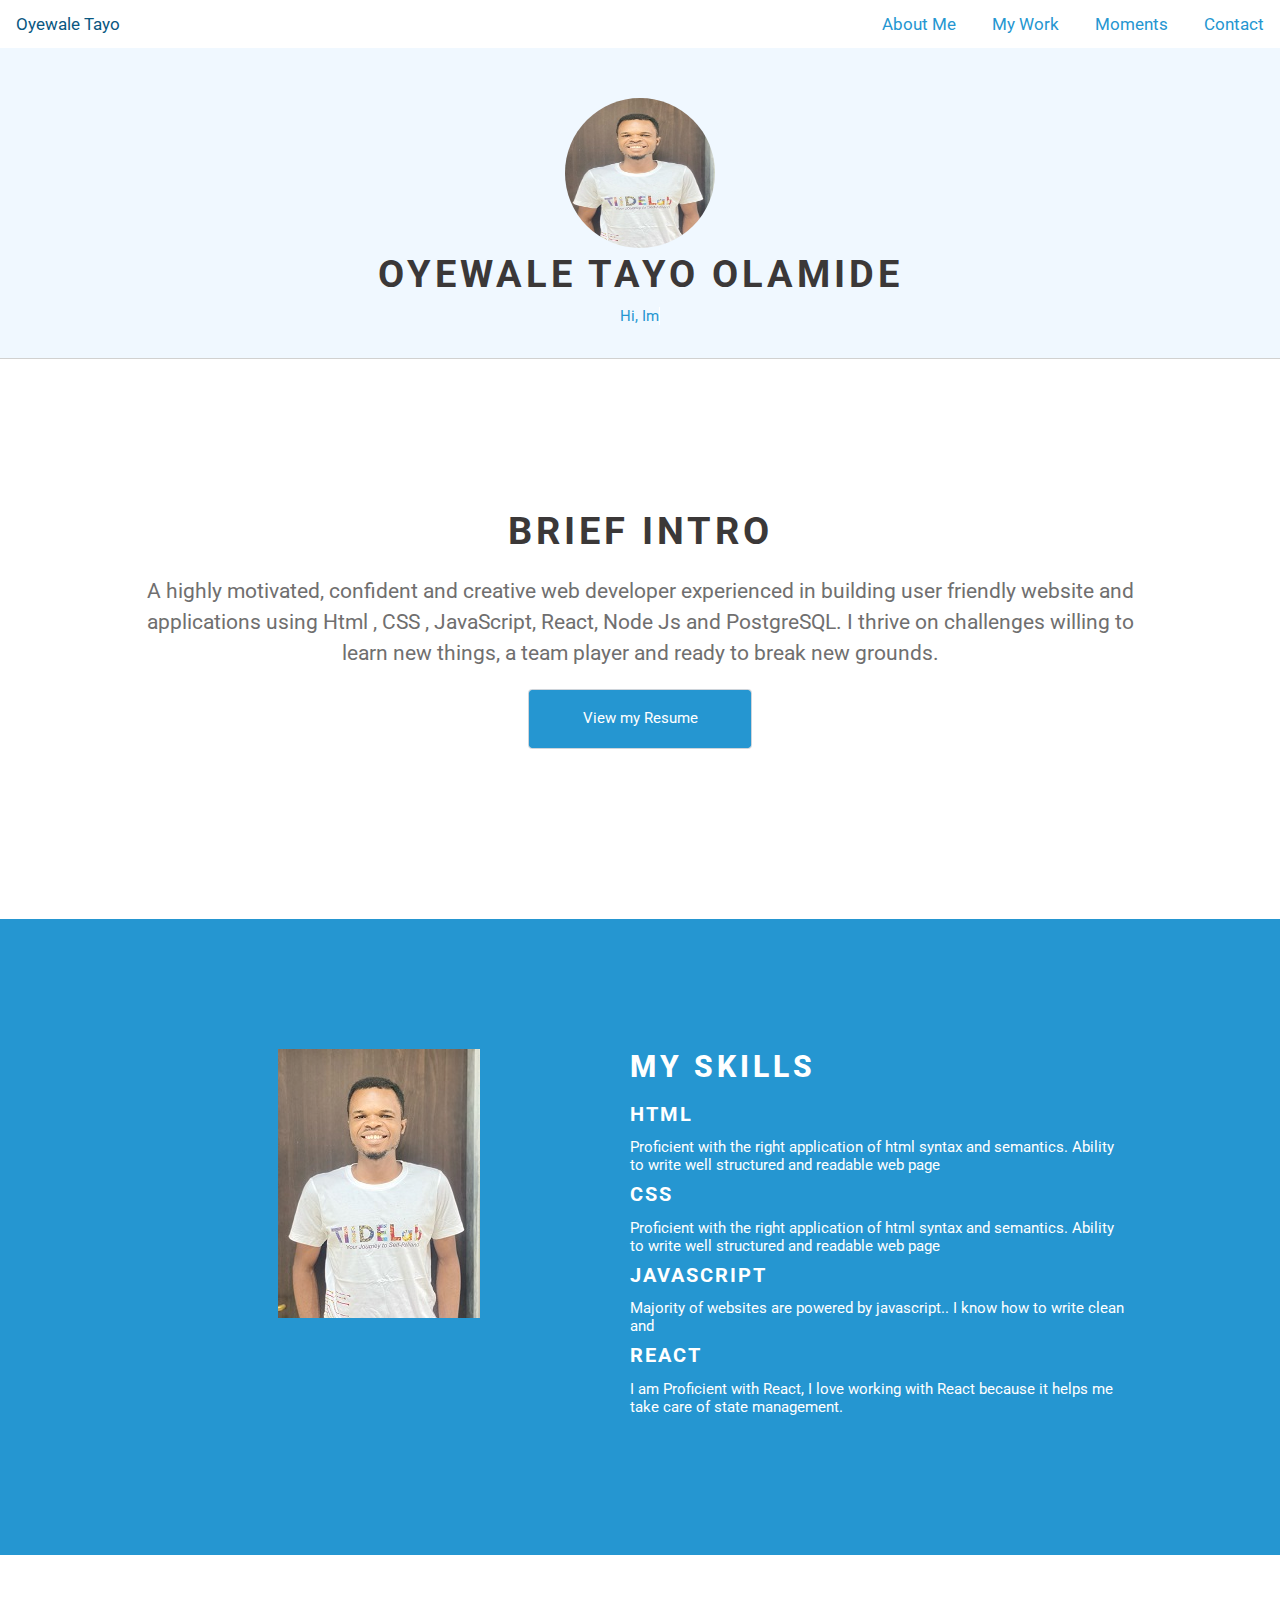
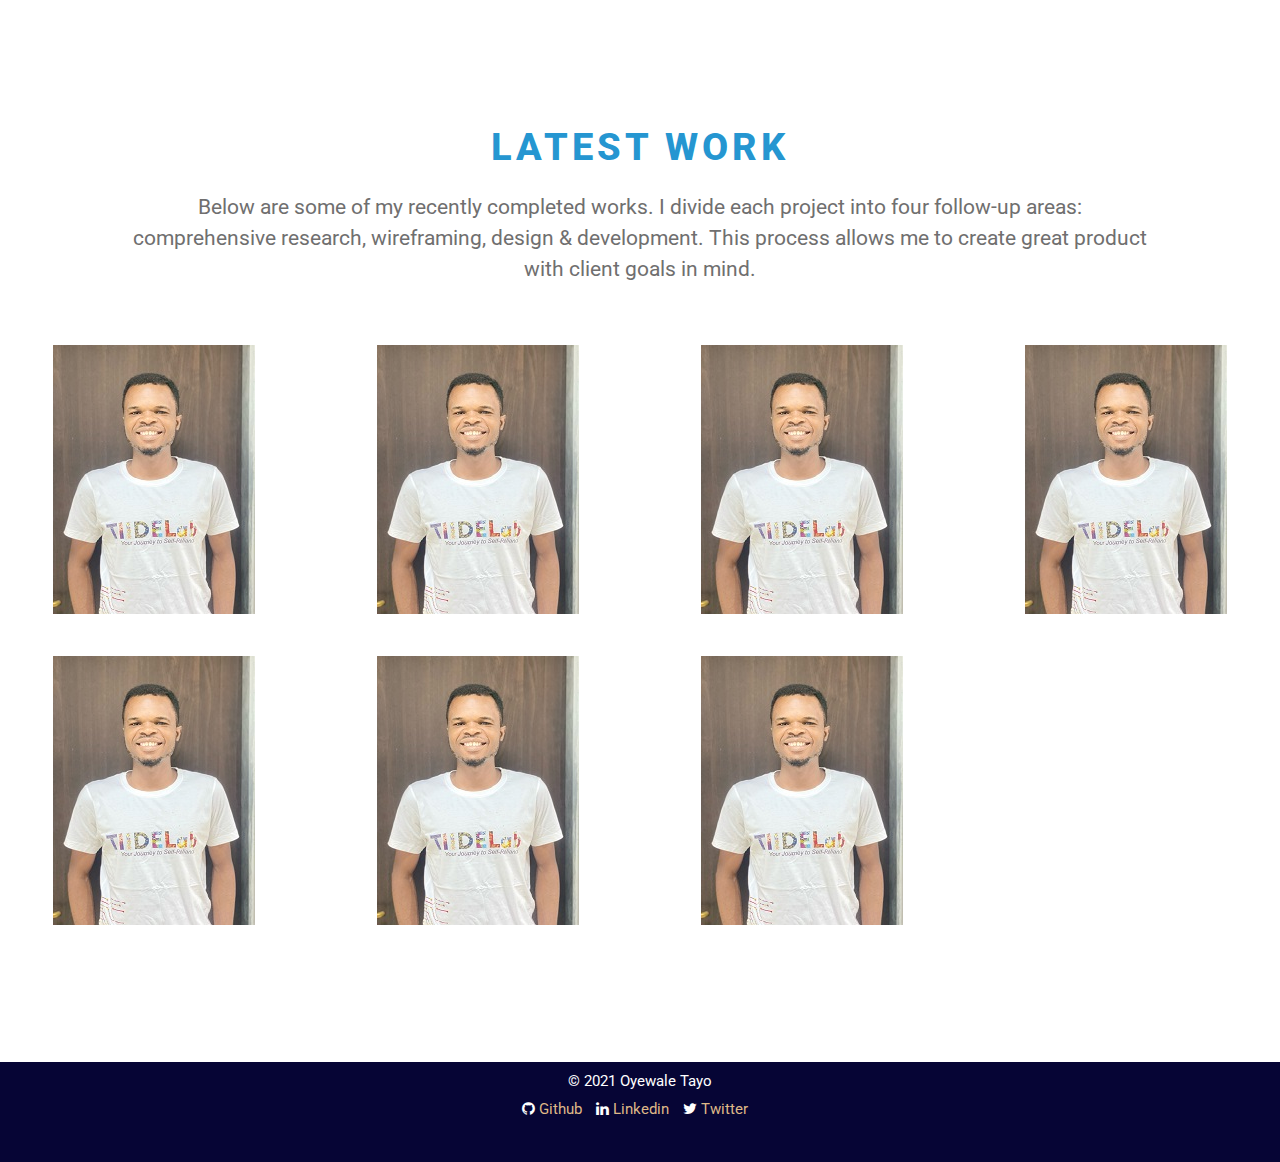
<file: index.html>
<!DOCTYPE html>
<html lang="en">
<head>
    <meta charset="UTF-8">
    <meta http-equiv="X-UA-Compatible" content="IE=edge">
    <meta name="viewport" content="width=device-width, initial-scale=1.0">
    <title>Oyewale Tayo Olamide</title>
    <link rel="stylesheet" href="assets/css/style.css">
    <link rel="stylesheet" href="assets/css/stylesmscreen.css">
    <link rel="stylesheet" href="https://cdnjs.cloudflare.com/ajax/libs/font-awesome/4.7.0/css/font-awesome.min.css">
    <link rel="preconnect" href="https://fonts.googleapis.com">
<link rel="preconnect" href="https://fonts.gstatic.com" crossorigin>
<link href="https://fonts.googleapis.com/css2?family=Roboto:ital,wght@0,300;1,100&display=swap" rel="stylesheet">

<link rel="icon" href="assets/img/favicon.ico" type="image/x-icon">

<link rel="manifest" href="assets/img/favicon/site.webmanifest">

</head>
<body>
<nav class="topnav">
    <a href="index" class="active">Oyewale Tayo</a>
    <div id="myLinks">
        <a href="about">About Me</a>
        <a href="work">My Work</a>
        <a href="moments">Moments</a>
        <a href="contact">Contact</a>
    </div>
    <a href="javascript:void(0);" class="icon" onclick="myNavMobleSwitch()">
      <i class="fa fa-bars"></i>
    </a>
</nav>
<!-- END NAV-->
 
<section class="desc">
    <div class="img"><img src="assets/img/picture1.jpg" /></div>
    <h1 >Oyewale Tayo Olamide</h1>
    <a href="" class="typewrite" data-period="2000" data-type='[ "Hi, Im a Creative Frontend Developer.", "I am Creative.", "I Love Design.", "I Love to Develop." ]'>
        <span class="wrap"></span>
    </a>
 
</section>

<section class="mywork">
    <h1>Brief Intro</h1>
<p>A highly motivated, confident and creative web developer experienced in building user friendly website and applications
using Html , CSS , JavaScript, React, Node Js and PostgreSQL. I thrive on challenges willing to learn new things, a team
player and ready to break new grounds.</p> 
    <a href="assets/OyewaleResume.pdf" target="_blank"  > View my Resume</a>
</section>

<section class="SkillSet">
<div class="SkillSetDiv">
    <div class="SkillSetsub"> 
        <img src="assets/img/picture1.jpg">
    </div>
    <div class="SkillSetsub" style="text-align: left;">
        <h1 style="text-align: left;font-size: 2em;">My Skills</h1>
<div class="progressMenu">
    <div class="progress">
        <h2 class="">HTML</h2>
        <p>Proficient with the right application of html syntax and semantics. Ability to write well structured and readable web page</p> 
    </div>
    <div class="progress">
        <h2 class="">CSS</h2>
        <p>Proficient with the right application of html syntax and semantics. Ability to write well structured and readable web page</p> 
    </div>
    <div class="progress">
        <h2 class="">JAVASCRIPT</h2>
        <p>Majority of websites are powered by javascript.. I know how to write clean and</p> 
    </div>
    <div class="progress">
        <h2 class="">REACT</h2>
        <p>I am Proficient with React, I love working  with React because it helps me take care of  state management. </p> 
    </div> 
        
</div>
    </div>
</div>
</section>



<section class="mywork2">
    <div class="mywork2sub">
        <h1>Latest Work</h1>
    <p>Below are some of my recently completed works.
    I divide each project into four follow-up areas: comprehensive research,
    wireframing, design & development. This process allows me to create great
    product with client goals in mind.</p>
    </div>

    <div class="grid-container">
        <div><a href="#"><img src="assets/img/picture1.jpg" ></a></div> 
        <div><a href="#"><img src="assets/img/picture1.jpg"></a></div>
        <div><a href="#"><img src="assets/img/picture1.jpg"></a></div>
        <div><a href="#"><img src="assets/img/picture1.jpg"></a></div>
        <div><a href="#"><img src="assets/img/picture1.jpg"></a></div>
        <div><a href="#"><img src="assets/img/picture1.jpg"></a></div>
        <div><a href="#"><img src="assets/img/picture1.jpg"></a></div>
        
    </div>
 
</section>

 



<button onclick="topFunction()" id="myBtn" title="Go to top">Top</button>

<footer>
    <div class="Name">
        &copy; 2021 Oyewale Tayo
    </div>
    <div class="links">
        <!--<h3>Social Links</h3>-->
            <ul>
                <li><i class="fa fa-github"></i> <a href="https://github.com/imwithjosh/">Github</a></li>
                <li><i class="fa fa-linkedin"></i> <a href="https://www.linkedin.com/in/joshcorp/">Linkedin</a></li>
                <li><i class="fa fa-twitter"></i> <a href="https://twitter.com/im_withjosh">Twitter</a></li>
            </ul>
    </div>
</footer>


<script>
    function myNavMobleSwitch() {
      var x = document.getElementById("myLinks");
      if (x.style.display === "block") {
        x.style.display = "none";
      } else {
        x.style.display = "block";
      }
    }
</script>

<script>
    //Get the button
    var mybutton = document.getElementById("myBtn");
    
    // When the user scrolls down 20px from the top of the document, show the button
    window.onscroll = function() {scrollFunction()};
    
    function scrollFunction() {
      if (document.body.scrollTop > 150 || document.documentElement.scrollTop > 150) {
        mybutton.style.display = "block";
      } else {
        mybutton.style.display = "none";
      }
    }
    
    // When the user clicks on the button, scroll to the top of the document
    function topFunction() {
      document.body.scrollTop = 0;
      document.documentElement.scrollTop = 0;
    }
</script>








<script>
    var TxtType = function(el, toRotate, period) {
        this.toRotate = toRotate;
        this.el = el;
        this.loopNum = 0;
        this.period = parseInt(period, 10) || 2000;
        this.txt = '';
        this.tick();
        this.isDeleting = false;
    };

    TxtType.prototype.tick = function() {
        var i = this.loopNum % this.toRotate.length;
        var fullTxt = this.toRotate[i];

        if (this.isDeleting) {
        this.txt = fullTxt.substring(0, this.txt.length - 1);
        } else {
        this.txt = fullTxt.substring(0, this.txt.length + 1);
        }

        this.el.innerHTML = '<span class="wrap">'+this.txt+'</span>';

        var that = this;
        var delta = 200 - Math.random() * 100;

        if (this.isDeleting) { delta /= 2; }

        if (!this.isDeleting && this.txt === fullTxt) {
        delta = this.period;
        this.isDeleting = true;
        } else if (this.isDeleting && this.txt === '') {
        this.isDeleting = false;
        this.loopNum++;
        delta = 500;
        }

        setTimeout(function() {
        that.tick();
        }, delta);
    };

    window.onload = function() {
        var elements = document.getElementsByClassName('typewrite');
        for (var i=0; i<elements.length; i++) {
            var toRotate = elements[i].getAttribute('data-type');
            var period = elements[i].getAttribute('data-period');
            if (toRotate) {
              new TxtType(elements[i], JSON.parse(toRotate), period);
            }
        }
        // INJECT CSS
        var css = document.createElement("style");
        css.type = "text/css";
        css.innerHTML = ".typewrite > .wrap { border-right: 0.08em solid #fff}";
        document.body.appendChild(css);
    };
</script>


</body>
</html>
</file>
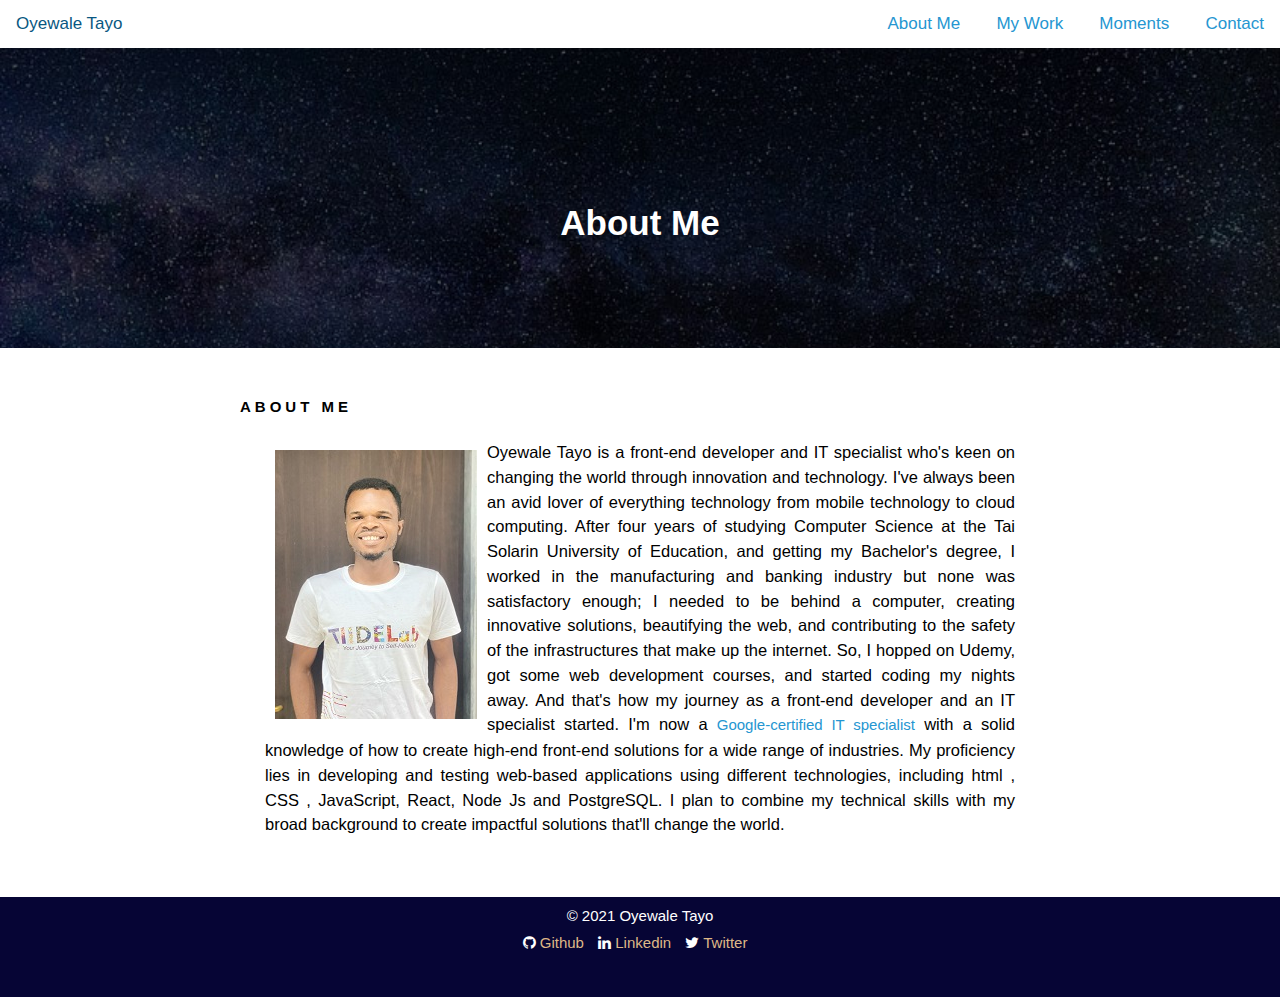
<file: about.html>
<!DOCTYPE html>
<html lang="en">
<head>
    <meta charset="UTF-8">
    <meta http-equiv="X-UA-Compatible" content="IE=edge">
    <meta name="viewport" content="width=device-width, initial-scale=1.0">
    <title>About Me</title>
    <link rel="stylesheet" href="assets/css/style.css">
    <link rel="stylesheet" href="assets/css/stylesmscreen.css">
    <link rel="stylesheet" href="https://cdnjs.cloudflare.com/ajax/libs/font-awesome/4.7.0/css/font-awesome.min.css">
    <link rel="shortcut icon" href="assets/img/favicon.ico" type="image/x-icon">
</head>
<body>
    <nav class="topnav">
        <a href="index" class="active">Oyewale Tayo</a>
        <div id="myLinks">
            <a href="about">About Me</a>
            <a href="work">My Work</a>
            <a href="moments">Moments</a>
            <a href="contact">Contact</a>
           
        </div>
        <a href="javascript:void(0);" class="icon" onclick="myNavMobleSwitch()">
          <i class="fa fa-bars"></i>
        </a>
    </nav>
<!-- END NAV-->


<section class="backgrounds">
    <h2>About Me</h2>
</section>

<section class="content">
    <h2>About me</h2>
    
   <div >
    <p>
     <img src="assets/img/picture1.jpg" /> 

    Oyewale Tayo is a front-end developer and IT specialist who's keen on changing the world through innovation and
    technology.
    
    I've always been an avid lover of everything technology from mobile technology to cloud computing. After four years of
    studying Computer Science at the Tai Solarin University of Education, and getting my Bachelor's degree, I worked in the
    manufacturing and banking industry  but none was satisfactory enough;
    I needed to be behind a computer, creating innovative solutions, beautifying the web, and contributing to the safety of
    the infrastructures that make up the internet.
    
    So, I hopped on Udemy, got some web development courses, and started coding my nights away. And that's how my journey as
    a front-end developer and an IT specialist started. I'm now a <a href="https://www.coursera.org/account/accomplishments/professional-cert/7MMMH6GA9DAF" target="_blank">Google-certified IT specialist</a> with a solid knowledge of
    how to create high-end front-end solutions for a wide range of industries. My proficiency lies in developing and testing
    web-based applications using different technologies, including html , CSS , JavaScript, React, Node Js and PostgreSQL. 
    I plan to combine my technical skills with my broad background to create impactful solutions that'll change the world.

 </p>
   </div> 

</section>





 


<button onclick="topFunction()" id="myBtn" title="Go to top">Top</button>
<footer>
    <div class="Name">
        &copy; 2021 Oyewale Tayo
    </div>
    <div class="links">
      <!--  <h3>Social Links</h3> -->
            <ul>
            <li><i class="fa fa-github"></i> <a href="https://github.com/imwithjosh/">Github</a></li>
            <li><i class="fa fa-linkedin"></i> <a href="https://www.linkedin.com/in/joshcorp/">Linkedin</a></li>
            <li><i class="fa fa-twitter"></i> <a href="https://twitter.com/im_withjosh">Twitter</a></li>
            </ul>
    </div>
</footer>
<script>
    function myNavMobleSwitch() {
      var x = document.getElementById("myLinks");
      if (x.style.display === "block") {
        x.style.display = "none";
      } else {
        x.style.display = "block";
      }
    }
</script>

<script>
    //Get the button
    var mybutton = document.getElementById("myBtn");
    
    // When the user scrolls down 20px from the top of the document, show the button
    window.onscroll = function() {scrollFunction()};
    
    function scrollFunction() {
      if (document.body.scrollTop > 150 || document.documentElement.scrollTop > 150) {
        mybutton.style.display = "block";
      } else {
        mybutton.style.display = "none";
      }
    }
    
    // When the user clicks on the button, scroll to the top of the document
    function topFunction() {
      document.body.scrollTop = 0;
      document.documentElement.scrollTop = 0;
    }
</script>

</body>
</html>
</file>
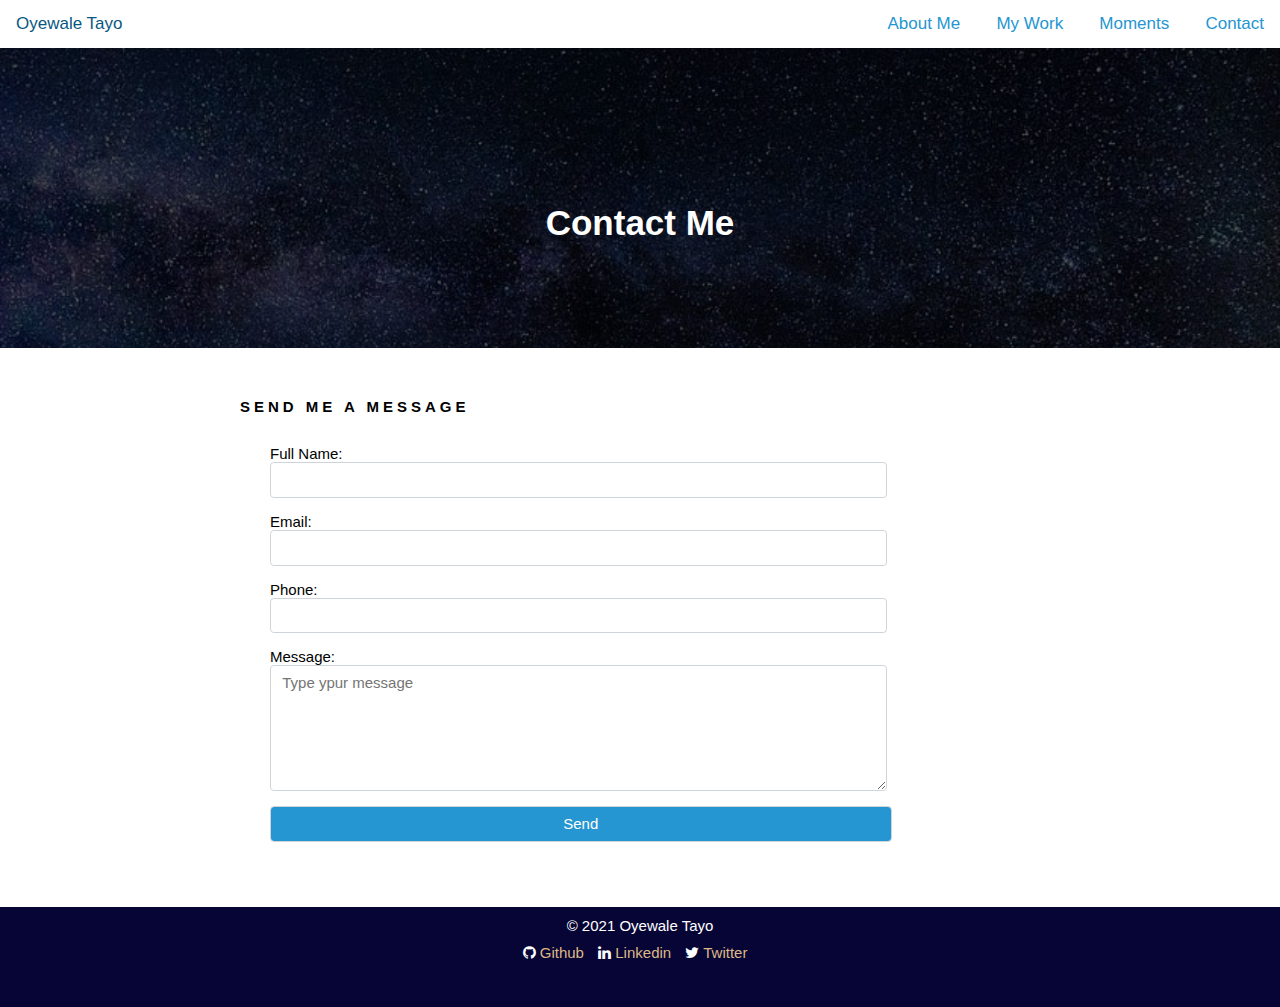
<file: contact.html>
<!DOCTYPE html>
<html lang="en">
<head>
    <meta charset="UTF-8">
    <meta http-equiv="X-UA-Compatible" content="IE=edge">
    <meta name="viewport" content="width=device-width, initial-scale=1.0">
    <title>Get In Touch </title>
    <link rel="stylesheet" href="assets/css/style.css">
    <link rel="stylesheet" href="assets/css/stylesmscreen.css">
    <link rel="stylesheet" href="https://cdnjs.cloudflare.com/ajax/libs/font-awesome/4.7.0/css/font-awesome.min.css">

 <link rel="shortcut icon" href="assets/img/favicon.ico" type="image/x-icon">
</head>
<body>

    <nav class="topnav">
        <a href="index" class="active">Oyewale Tayo</a>
        <div id="myLinks">
            <a href="about">About Me</a>
            <a href="work">My Work</a>
            <a href="moments">Moments</a>
            <a href="contact">Contact</a>
        </div>
        <a href="javascript:void(0);" class="icon" onclick="myNavMobleSwitch()">
          <i class="fa fa-bars"></i>
        </a>
    </nav>
<!-- END NAV-->


<section class="backgrounds">
    <h2>Contact Me</h2>
</section>

<section class="content">
    <h2>Send me a message</h2>

<div>
    <div class="">
        <label>Full Name:</label>
        <input type="text" />
    </div>  
    <div class="">
        <label>Email:</label>
        <input type="text" />
    </div> 
    <div class="">
        <label>Phone:</label>
        <input type="text" />
    </div> 
    <div class="">
        <label>Message:</label>
        <textarea type="text" rows="5" placeholder="Type ypur message"></textarea>
    </div> 
    <div class=""> 
        <button type="button" >Send</button>
    </div>  
</div>

</section>

<button onclick="topFunction()" id="myBtn" title="Go to top">Top</button>
<footer>
    <div class="Name">
        &copy; 2021 Oyewale Tayo
    </div>
    <div class="links">
        <!--<h3>Social Links</h3>-->
            <ul>
            <li><i class="fa fa-github"></i> <a href="https://github.com/imwithjosh/">Github</a></li>
            <li><i class="fa fa-linkedin"></i> <a href="https://www.linkedin.com/in/joshcorp/">Linkedin</a></li>
            <li><i class="fa fa-twitter"></i> <a href="https://twitter.com/im_withjosh">Twitter</a></li>
            </ul>
    </div>
</footer>
<script>
    function myNavMobleSwitch() {
      var x = document.getElementById("myLinks");
      if (x.style.display === "block") {
        x.style.display = "none";
      } else {
        x.style.display = "block";
      }
    }
</script>

<script>
    //Get the button
    var mybutton = document.getElementById("myBtn");
    
    // When the user scrolls down 20px from the top of the document, show the button
    window.onscroll = function() {scrollFunction()};
    
    function scrollFunction() {
      if (document.body.scrollTop > 150 || document.documentElement.scrollTop > 150) {
        mybutton.style.display = "block";
      } else {
        mybutton.style.display = "none";
      }
    }
    
    // When the user clicks on the button, scroll to the top of the document
    function topFunction() {
      document.body.scrollTop = 0;
      document.documentElement.scrollTop = 0;
    }
</script>

</body>
</html>
</file>
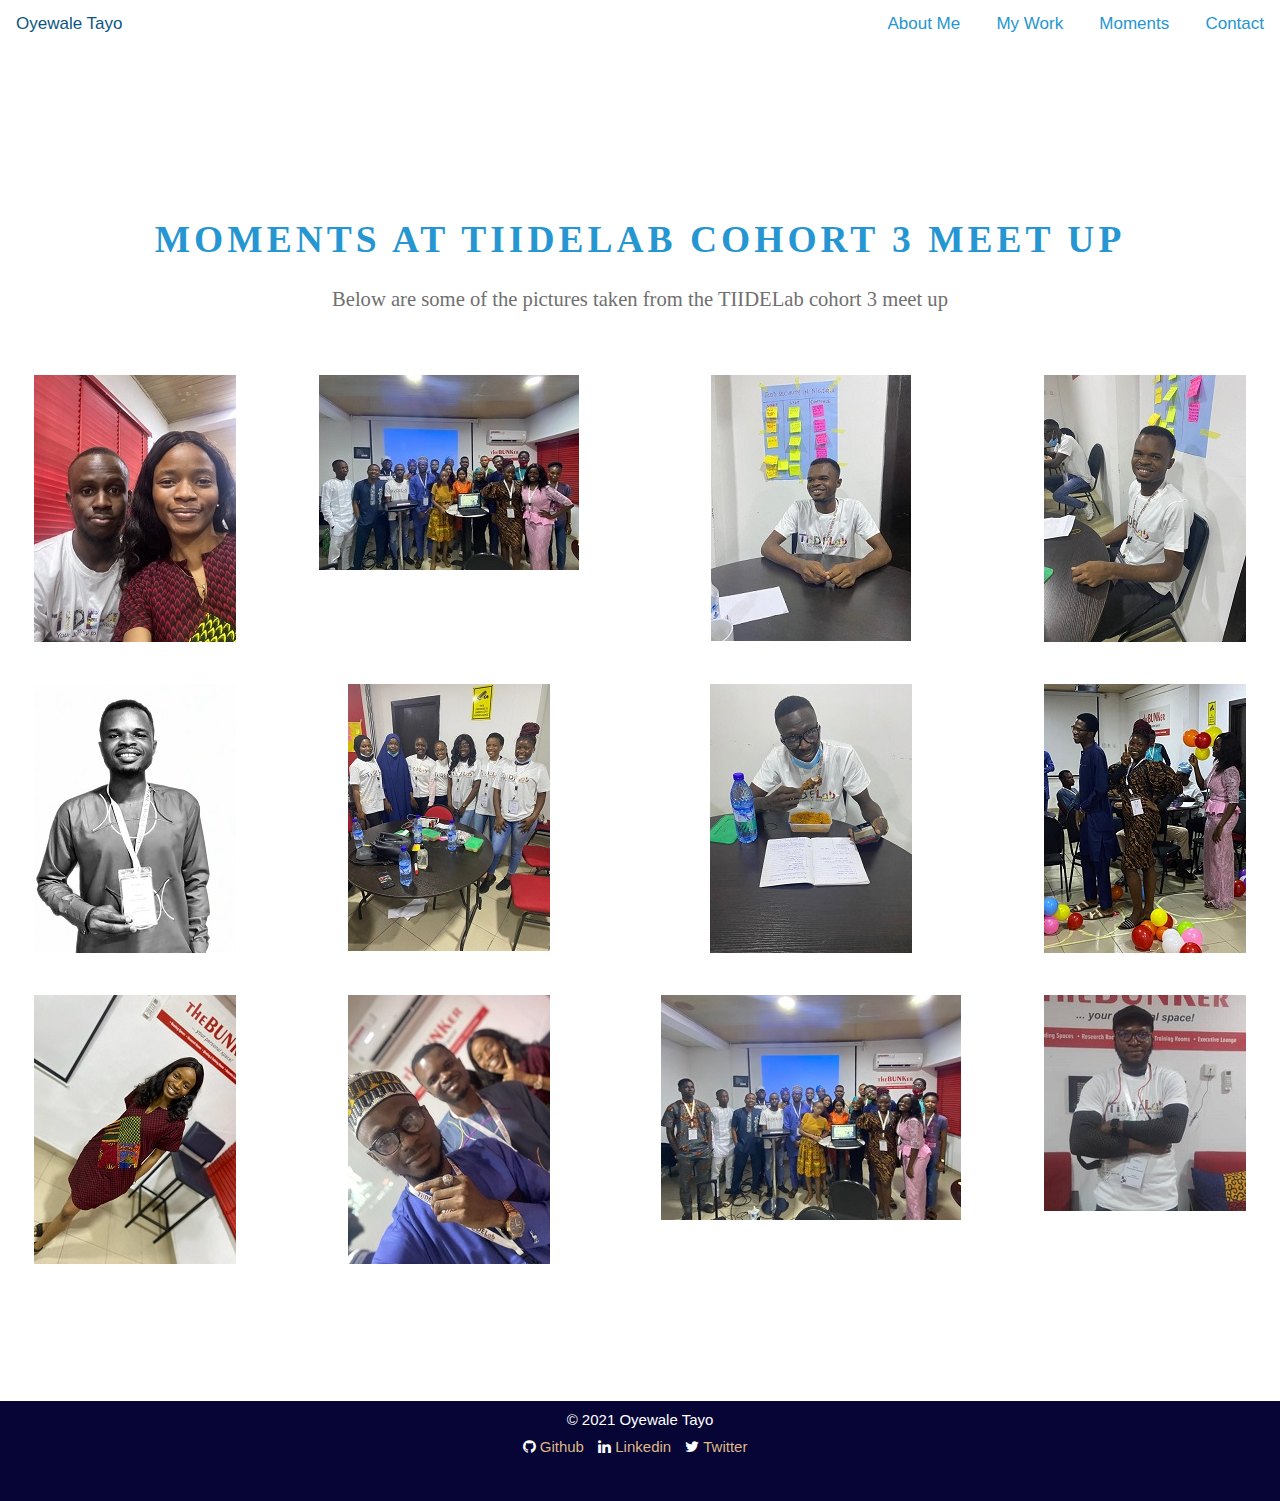
<file: moments.html>
<!DOCTYPE html>
<html lang="en">
<head>
    <meta charset="UTF-8">
    <meta http-equiv="X-UA-Compatible" content="IE=edge">
    <meta name="viewport" content="width=device-width, initial-scale=1.0">
    <title>Moments at TIIDELab</title>
    <link rel="stylesheet" href="assets/css/style.css">
    <link rel="stylesheet" href="assets/css/stylesmscreen.css">
    <link rel="stylesheet" href="https://cdnjs.cloudflare.com/ajax/libs/font-awesome/4.7.0/css/font-awesome.min.css">
    <link rel="shortcut icon" href="assets/img/favicon.ico" type="image/x-icon">
</head>
<body>

    <nav class="topnav">
        <a href="index" class="active">Oyewale Tayo</a>
        <div id="myLinks">
            <a href="about">About Me</a>
            <a href="work">My Work</a>
            <a href="moments">Moments</a>
            <a href="contact">Contact</a>
        </div>
        <a href="javascript:void(0);" class="icon" onclick="myNavMobleSwitch()">
          <i class="fa fa-bars"></i>
        </a>
    </nav>
<!-- END NAV-->
<!--  
<section class="backgrounds">
    <h2>My Work</h2>
</section>
-->

<section class="mywork2">
    <div class="mywork2sub">
        <h1>Moments at TIIDELab Cohort 3 Meet up</h1>
    <p>Below are some of the pictures taken from the TIIDELab cohort 3 meet up</p>
    </div>

    <div class="grid-container">
            <div><img src="assets/img/1.jpeg" /></div> 
            <div><img src="assets/img/2.jpeg" /></div> 
            <div><img src="assets/img/3.jpeg" /></div> 
            <div><img src="assets/img/4.jpeg" /></div> 
            <div><img src="assets/img/5.jpeg" /></div> 
            <div><img src="assets/img/6.jpeg" /></div> 
            <div><img src="assets/img/7.jpeg" /></div> 
            <div><img src="assets/img/8.jpeg" /></div>
            <div><img src="assets/img/9.jpeg" /></div>
            <div><img src="assets/img/10.jpeg"/></div>
            <div><img src="assets/img/11.jpeg" /></div>
            <div><img src="assets/img/12.jpeg"/></div>
    </div>
</section>

<button onclick="topFunction()" id="myBtn" title="Go to top">Top</button>
<footer>
    <div class="Name">
        &copy; 2021 Oyewale Tayo
    </div>
    <div class="links">
        <!--<h3>Social Links</h3>-->
        <ul>
            <li><i class="fa fa-github"></i> <a href="https://github.com/imwithjosh/">Github</a></li>
            <li><i class="fa fa-linkedin"></i> <a href="https://www.linkedin.com/in/joshcorp/">Linkedin</a></li>
            <li><i class="fa fa-twitter"></i> <a href="https://twitter.com/im_withjosh">Twitter</a></li>
        </ul>
    </div>
</footer>
<script>
    function myNavMobleSwitch() {
      var x = document.getElementById("myLinks");
      if (x.style.display === "block") {
        x.style.display = "none";
      } else {
        x.style.display = "block";
      }
    }
</script>

<script>
    //Get the button
    var mybutton = document.getElementById("myBtn");
    
    // When the user scrolls down 20px from the top of the document, show the button
    window.onscroll = function() {scrollFunction()};
    
    function scrollFunction() {
      if (document.body.scrollTop > 150 || document.documentElement.scrollTop > 150) {
        mybutton.style.display = "block";
      } else {
        mybutton.style.display = "none";
      }
    }
    
    // When the user clicks on the button, scroll to the top of the document
    function topFunction() {
      document.body.scrollTop = 0;
      document.documentElement.scrollTop = 0;
    }
</script>

</body>
</html>
</file>
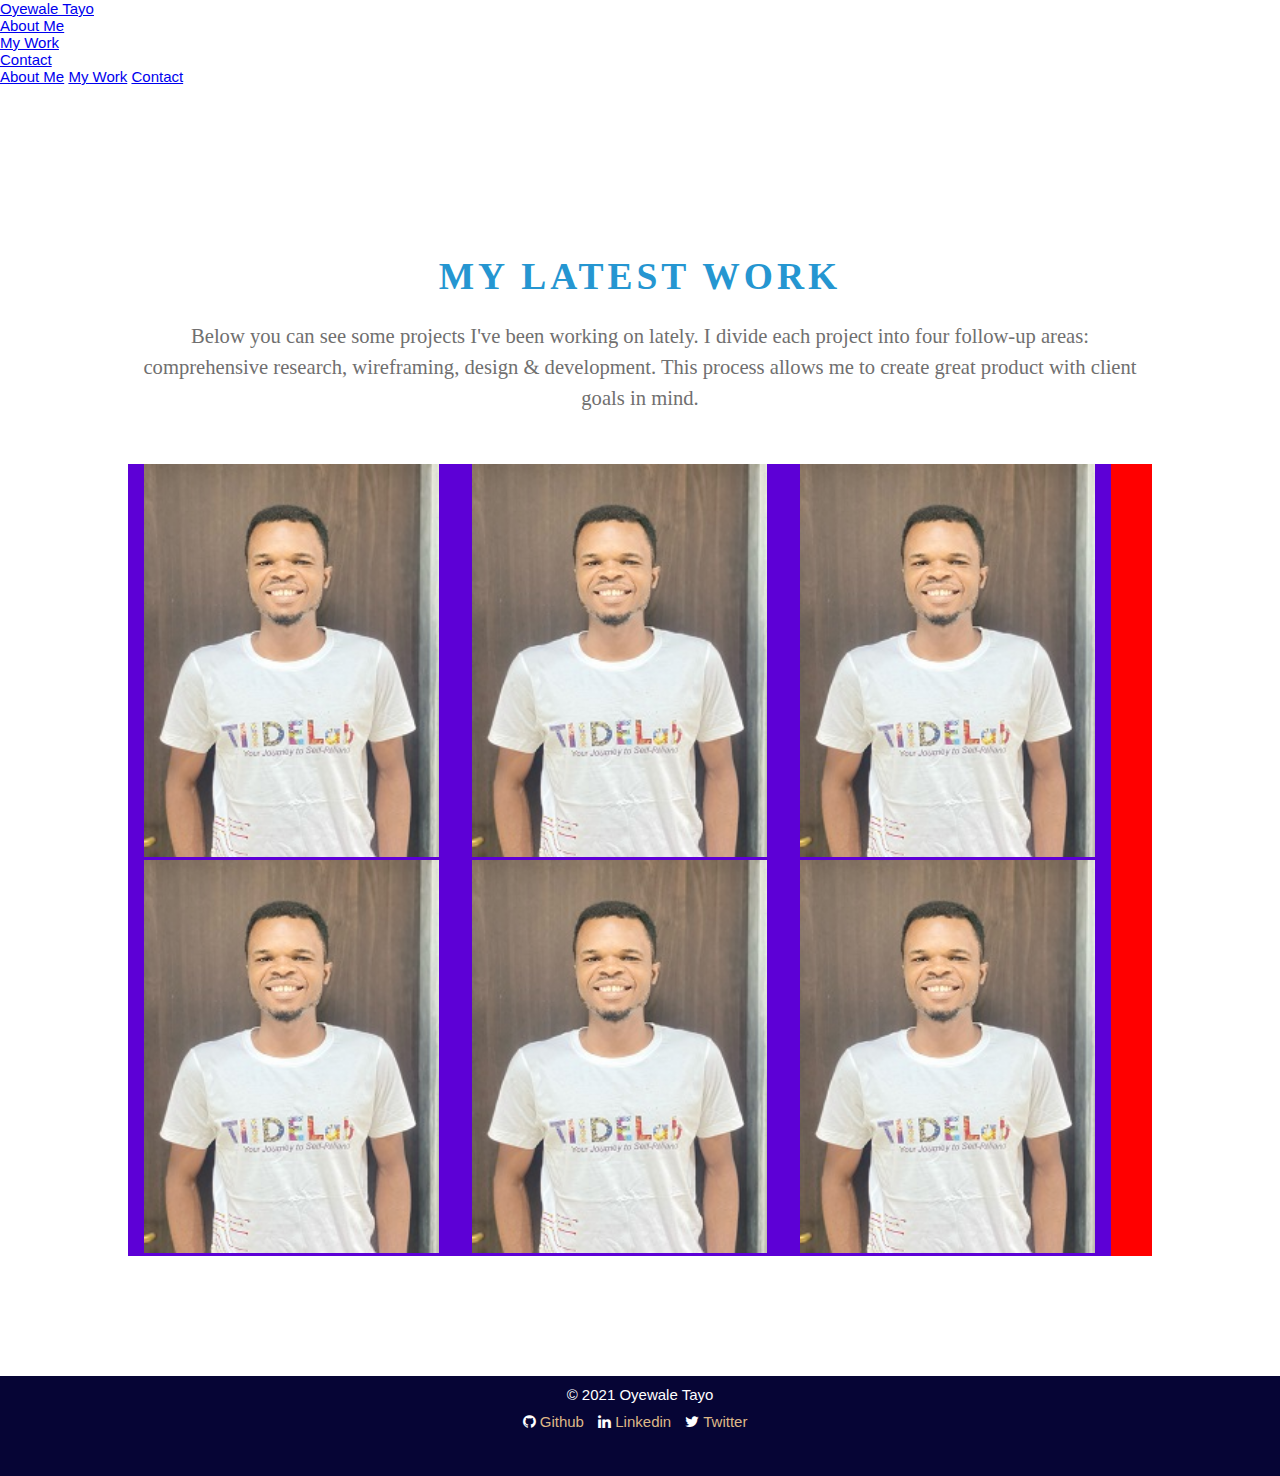
<file: work.html>
<!DOCTYPE html>
<html lang="en">
<head>
    <meta charset="UTF-8">
    <meta http-equiv="X-UA-Compatible" content="IE=edge">
    <meta name="viewport" content="width=device-width, initial-scale=1.0">
    <title>MY Works</title>
    <link rel="stylesheet" href="assets/css/style.css"><link rel="stylesheet"
     href="https://cdnjs.cloudflare.com/ajax/libs/font-awesome/4.7.0/css/font-awesome.min.css">
    <link rel="stylesheet" href="assets/css/stylesmscreen.css">
    <link rel="shortcut icon" href="assets/img/favicon.ico" type="image/x-icon">
</head>
<body>
<nav>
<ul class="leftNav">
    <li><a href="index" >Oyewale Tayo</a></li>
</ul>
<ul class="rightNav">
    <li><a href="about">About Me</a></li>
    <li><a href="work">My Work</a></li>
    <li><a href="contact">Contact</a></li> 
</ul>

<div class="rightNavMobile" id="rightNavMobileID">
    <div class='line'></div>
    <div class='line'></div>
    <div class='line'></div>
    
    <div class="navMenu">
        <a href="about">About Me</a>
        <a href="work">My Work</a>
        <a href="contact">Contact</a>
    </div>
</div>
</nav>
<!-- END NAV-->
<!--  
<section class="backgrounds">
    <h2>My Work</h2>
</section>
-->

<section class="mywork2">
    <div class="mywork2sub">
        <h1>MY Latest Work</h1>
    <p>Below you can see some projects I've been working on lately. I divide each project into four follow-up areas: comprehensive research, wireframing, design & development. This process allows me to create great product with client goals in mind.</p>
    </div>
    <div class="samples">
        <div class="samples1">
            <img src="assets/img/picture1.jpg" />
        </div>
        <div class="samples1">
            <img src="assets/img/picture1.jpg" />
        </div>
        <div class="samples1">
            <img src="assets/img/picture1.jpg" />
        </div>
        <div class="samples1">
            <img src="assets/img/picture1.jpg" />
        </div>
        <div class="samples1">
            <img src="assets/img/picture1.jpg" />
        </div>
        <div class="samples1">
            <img src="assets/img/picture1.jpg" />
        </div> 
    </div>
</section>

<footer>
    <div class="Name">
        &copy; 2021 Oyewale Tayo
    </div>
    <div class="links">
        <!--<h3>Social Links</h3>-->
        <ul>
            <li><i class="fa fa-github"></i> <a href="https://github.com/imwithjosh/">Github</a></li>
            <li><i class="fa fa-linkedin"></i> <a href="https://www.linkedin.com/in/joshcorp/">Linkedin</a></li>
            <li><i class="fa fa-twitter"></i> <a href="https://twitter.com/im_withjosh">Twitter</a></li>
        </ul>
    </div>
</footer>
</body>
</html>
</file>
<file: assets/css/style.css>
.bg-red{
    background-color: red;
}
.bg-darkred{
    background-color: rgb(129, 1, 1);
}
.bg-white{
    background-color: white;
}
.bg-darkwhite{
    background-color: rgb(228, 224, 224);
}
.bg-blue{
    background-color: #2596D1;
}
.bg-darkblue{
    background-color: #033e5e;
}
.text-red{
    color: red;
}
.text-darkred{
    color: rgb(129, 1, 1);
}
.text-white{
    color: white;
}
.text-darkwhite{
    color: rgb(228, 224, 224);
}
.text-blue{
    color: #2596D1;
}
.text-darkblue{
    color: #033e5e;
}
.w-25{
    width:25%;
    max-width: 250px;
}
.w-50{
    width:50%;
    max-width: 300px;
}
.w-75{
    width:75%;
    max-width: 300px;
}
.w-100{
    width:68.5%;
    max-width: 300px;
}







@media screen and (min-width: 600.5px) {
    *{
        margin: 0px;
        padding: 0px;
        font-size: 15px;
        font-family: Montserrat,Roboto,helvetica neue,Helvetica,Arial,sans-serif;
    }
   
.topnav {
    overflow: hidden;
    clear: both;
    background-color: #fff;
    position: relative;
}
.topnav #myLinks {
    display: inline-block;
    float: right;
}
.topnav a {
    color: #2596d1;
    padding: 14px 16px;
    text-decoration: none;
    font-size: 17px;
    display: inline-block;
}
.topnav a.icon { 
    display: none; 
}
.topnav a:hover {
    background-color: #2596d1;
    color: white;
}
.topnav .active:hover {
    background-color: #fff;;
    color: #095781;
}



.desc{
    position: relative;
    z-index: 1;
    margin-bottom: 30px;
    background-color: aliceblue;
    text-align: center;
    padding-top:50px;
    padding-bottom:30px;
    border-bottom: 1px solid  rgb(209, 209, 208);
}
.desc .img{
    border-radius: 50px; 
}
.desc img{
    width:150px;
    height:150px;
    border-radius: 90px;
}
.desc h1{
    font-size: 2.5em;
    color: #3b3838;
    letter-spacing: 4px;
    font-weight: bold; 
    text-transform: uppercase;
} 
.desc a{ 
    font-size: 27px;
    font-family: Roboto;
    text-decoration: none;
    color: #2596d1;
}
    

    .mywork{ 
        text-align: center;
        margin: 50px auto;
        width:80%;
        padding:100px 0;
    } 
    .mywork h1{  
        font-family: Roboto;
        font-size: 2.5em;
        color: #3b3838;
        letter-spacing: 4px;
        font-weight: bold;
        margin-bottom: 0.625em;
        text-transform: uppercase;
    }
    .mywork p{  
        font-family: Roboto;
        color: #706f6f;
        font-size: 1.375em;
        line-height: 1.5em;
    }
    .mywork a{  
        display: block;
        width: 200px;
        margin: 20px auto;
        padding: .675rem .75rem;
        font-size: 1rem;
        font-weight: 400;
        line-height: 2.5;
        color: #fff;
        text-decoration: none;
        background-color: #2596d1; 
        background-clip: padding-box;
        border: 1px solid #ced4da;
        border-radius: .25rem;
        outline:none; 
        cursor: pointer;
    }
    .mywork a:hover{
        color: #2596d1;
        background-color: #fff; 
        transition: 0.6s ease-in-out;
    }



    
    .mywork2{ 
        text-align: center;
        padding: 120px 0;
        width:100%; 
        background-color: #fff;
    }
    .mywork2 .mywork2sub{
        text-align: center;
        padding: 50px 0;
        margin: auto;
        width:80%; 
        background-color: #fff;
        color: #2596d1;
    }
    .mywork2 h1{  
        font-family: Roboto;
        font-size: 2.5em;
        color: #2596d1;
        letter-spacing: 4px;
        font-weight: 800;
        margin-bottom: 0.625em;
        text-transform: uppercase;
    }
    .mywork2 p{  
        font-family: Roboto;
        color: #706f6f;
        font-size: 1.375em;
        line-height: 1.5em;
    }
    .mywork2 .samples{  
        text-align: center; 
        width:80%;  
        clear: both;
        overflow: auto;
        margin: auto;
        background-color: rgb(255, 0, 0);
    }
    .mywork2 .samples1{
        text-align: center;
        position:relative;
        margin: auto;
        width:32%;
        color: #fff;
        background-color: rgb(93, 0, 214);
        float: left;
    } 
    .mywork2 .samples1 .cont{
        position: absolute;
        display: block;
        width: 90%;
        background-color: #2596d1;
        vertical-align: middle;
        text-align: center;
        margin: auto;
    }
    .mywork2 .samples1 img{
        width:90%;
    }
    
    

  
.grid-container {
    display: grid;
    grid-template-columns: auto auto auto auto;
    grid-gap: 1rem; 
    padding: 0px;
  }
  
  .grid-container > div { 
    text-align: center;
    padding: 10px 0;
    font-size: 30px;
  }




    .SkillSet{ 
        text-align: center;
        padding: 100px 0;
        width:100%; 
        background-color: #2596d1; 
    
    }
    .SkillSet .SkillSetDiv{ 
        text-align: center; 
        width:80%;  
        clear: both;
        overflow: auto;
        margin: auto;
    
    }
    .SkillSet .SkillSetsub{ 
        text-align: center;
        padding: 30px 0;
        margin: auto;
        width:49%; 
        background-color: #2596d1;
        color: #fff;
        float: left;
    
    }
    .SkillSet h1{  
        font-family: Roboto;
        font-size: 2.5em;
        color: #fff;
        letter-spacing: 4px;
        font-weight: 800;
        margin-bottom: 0.625em;
        text-transform: uppercase;
    } 
 
    .SkillSet .progressMenu{  
        font-family: Roboto;  
        margin-bottom: 0.625em; 
    }
 
    .SkillSet .progress{  
        font-family: Roboto;  
        margin-bottom: 0.625em; 
    } 
 .SkillSet .progress h2{  
        font-family: Roboto;
        font-size: 1.3em;
        color: #fff;
        letter-spacing: 2px; 
        margin-bottom: 0.625em; 
    } 
 .SkillSet .progress p{  
        font-family: Roboto; 
        color: #fff; 
        margin-bottom: 0.625em; 
    } 
 







    #myBtn {
        display: none;
        position: fixed;
        bottom: 20px;
        right: 30px;
        z-index: 99;
        font-size: 18px;
        border: none;
        outline: none;
        background-color: #2596d1;
        color: white;
        cursor: pointer;
        padding: 10px 15px;
        border-radius: 4px;
      }
      
      #myBtn:hover {
        background-color: #555;
      }

}
  

footer{
    background-color: rgb(6, 5, 53);
    color:#fff;
    width:100%;
    height:100px;
    text-align: center;
}
footer .Name{
    padding:10px;
}
footer ul li{
    display:inline;
    margin-right: 10px;
}
footer ul li a{
    color:burlywood;
    text-decoration: none;
}

/*  ABOUT ME  */
.backgrounds{
    width:100%;
    height:300px;
    background: url("../img/bg.jpg");
    background-repeat: no-repeat;
    background-position: center;
    background-size: cover;
    background-color: #3b3838;
}
.backgrounds h2{
    color:white;
    font-size: 35px;
    line-height: 350px;
    text-align: center;
}
.content{
    max-width:80%;
    width:800px;
    margin: 50px auto;
}
.content h2{
    font-size: 1.0em; 
    letter-spacing: 4px;
    font-weight: 800;
    margin-bottom: 0.625em;
    text-transform: uppercase;
}
.content div{
    clear: both;
    overflow: auto;
    margin: 15px;
}
.content div img{ 
    float: left;
    padding: 10px;
}
.content div p{
    font-size: 1.1em;
    line-height: 1.5em;
    font-weight: lighter;
    padding: 10px;
    text-align: justify;
    float: left;
}

.content a {
    text-decoration: none;
    color:#2596d1;
}

/* Contact Us  */
.content input,textarea{
display: block;
width: 80%; 
padding: .375rem .75rem;
font-size: 1rem;
font-weight: 400;
line-height: 1.5;
color: #495057;
background-color: #fff;
background-clip: padding-box;
border: 1px solid #ced4da;
border-radius: .25rem;
outline:none;
transition: border-color .15s ease-in-out,box-shadow .15s ease-in-out;
}
.content button{
    display: block;
    width: 84%; 
    padding: .375rem .75rem;
    font-size: 1rem;
    font-weight: 400;
    line-height: 1.5;
    color: #fff;
    background-color: #2596d1;
    background-clip: padding-box;
    border: 1px solid #ced4da;
    border-radius: .25rem;
    outline:none;
    transition: border-color .15s ease-in-out,box-shadow .15s ease-in-out;
    cursor: pointer;
}
</file>
<file: assets/css/stylesmscreen.css>
/* On screens that are 600px or less, set the background color to olive */
  @media screen and (max-width: 600px) {
    *{
        margin: 0px;
        padding: 0px;
        font-size: 14px;
        font-family: Montserrat,Roboto,helvetica neue,Helvetica,Arial,sans-serif;
    }
     
.topnav {
    overflow: hidden;
    background-color: #333;
    position: relative;
  }
.topnav #myLinks {
display: none;
}
.topnav a {
color: white;
padding: 14px 16px;
text-decoration: none;
font-size: 17px;
display: block;
}
.topnav a.icon {
background: black;
display: block;
position: absolute;
right: 0;
top: 0;
}
.topnav a:hover {
background-color: #ddd;
color: black;
}
.active {
background-color: #2596d1;
color: white;
}

    .desc{
        position: relative; 
        z-index: 1;
        margin-bottom: 30px;
        background-color: aliceblue;
        text-align: center;
        padding:50px 30px 30px 30px ;  
        border-bottom: 1px solid  rgb(209, 209, 208);
    }
    .desc .img{
        border-radius: 50px; 
    }
    .desc img{
        width:150px;
        height:150px;
        border-radius: 90px;
    }
    .desc h1{
        font-size: 1.7em;
        color: #3b3838;
        letter-spacing: 4px;
        font-weight: bold; 
        text-transform: uppercase;
    }
    .desc h3{ 
        font-size: 18px;
        font-family: Roboto;
    }
    





    .mywork{ 
        text-align: center;
        margin: 50px auto;
        width:90%;
        padding:70px 0;
    } 
    .mywork h1{  
        font-family: Roboto;
        font-size: 1.8em;
        color: #3b3838;
        letter-spacing: 4px;
        font-weight: bold;
        margin-bottom: 0.625em;
        text-transform: uppercase;
    }
    .mywork p{  
        font-family: Roboto;
        color: #706f6f;
        font-size: 1.11em;
        line-height: 1.5em;
    }
    
    .mywork a{  
        display: block;
        width: 200px;
        margin: 20px auto;
        padding: .675rem .75rem;
        font-size: 1rem;
        font-weight: 400;
        line-height: 2.5;
        color: #fff;
        text-decoration: none;
        background-color: #2596d1; 
        background-clip: padding-box;
        border: 1px solid #ced4da;
        border-radius: .25rem;
        outline:none; 
        cursor: pointer;
    }
    .mywork a:hover{
        color: #2596d1;
        background-color: #fff; 
        transition: 0.6s ease-in-out;
    }



    
    .mywork2{ 
        text-align: center;
        padding: 120px 0;
        width:100%; 
        background-color: #fff;
    }
    .mywork2 .mywork2sub{
        text-align: center;
        padding: 50px 0;
        margin: auto;
        width:80%; 
        background-color: #fff;
        color: #2596d1;
    }
    .mywork2 h1{  
        font-family: Roboto;
        font-size: 1em;
        color: #2596d1;
        letter-spacing: 4px;
        font-weight: 800;
        margin-bottom: 0.625em;
        text-transform: uppercase;
    }
    .mywork2 p{  
        font-family: Roboto;
        color: #706f6f;
        font-size: 1.375em;
        line-height: 1.5em;
    }
    .mywork2 .samples{  
        text-align: center; 
        width:80%;  
        clear: both;
        overflow: auto;
        margin: auto;
    }
    .mywork2 .samples1{  
        text-align: center;
        padding: 30px 0;
        margin: auto;
        width:30%;  
        color: #fff;
        float: left;
    }
    .mywork2 .samples1:hover{   
        box-shadow: 0px 0px 5px #2596d1;
    }
    .mywork2 .samples1 img{   
        width:90%;   
    }
    

.grid-container {
    display: grid;
    grid-template-columns: 1fr 1fr  ;
    grid-gap: 1rem; 
    padding: 2px;
    }
    
.grid-container > div { 
    text-align: center;
    padding: 10px 0;
    font-size: 30px;
    }
    
    .SkillSet{ 
        text-align: center;
        padding: 100px 0;
        width:100%; 
        background-color: #2596d1; 
    
    }
    .SkillSet .SkillSetDiv{ 
        text-align: center; 
        width:80%;   
        margin: auto;
    
    }
    .SkillSet .SkillSetsub{ 
        text-align: center;
        padding: 30px 0;
        margin: auto;
        width:100%; 
        background-color: #2596d1;
        color: #fff; 
    }
    .SkillSet .SkillSetsub img{ 
        max-width: 150px; 
    }
    .SkillSet h1{  
        font-family: Roboto;
        font-size: 1.5em;
        color: #fff;
        letter-spacing: 4px;
        font-weight: 800;
        margin-bottom: 0.625em;
        text-transform: uppercase;
    } 

    .SkillSet .progressMenu{  
        font-family: Roboto;  
        margin-bottom: 0.625em; 
    }
 
    .SkillSet .progress{  
        font-family: Roboto;  
        margin-bottom: 0.625em; 
    } 
 .SkillSet .progress h2{  
        font-family: Roboto;
        font-size: 1.3em;
        color: #fff;
        letter-spacing: 2px; 
        margin-bottom: 0.625em; 
    } 
 .SkillSet .progress p{  
        font-family: Roboto; 
        color: #fff; 
        margin-bottom: 0.625em; 
    } 


    #myBtn {
        display: none;
        position: fixed;
        bottom: 20px;
        right: 30px;
        z-index: 99;
        font-size: 18px;
        border: none;
        outline: none;
        background-color: #2596d1;
        color: white;
        cursor: pointer;
        padding: 10px 15px;
        border-radius: 4px;
      }
      
      #myBtn:hover {
        background-color: #555;
      }


}
</file>
